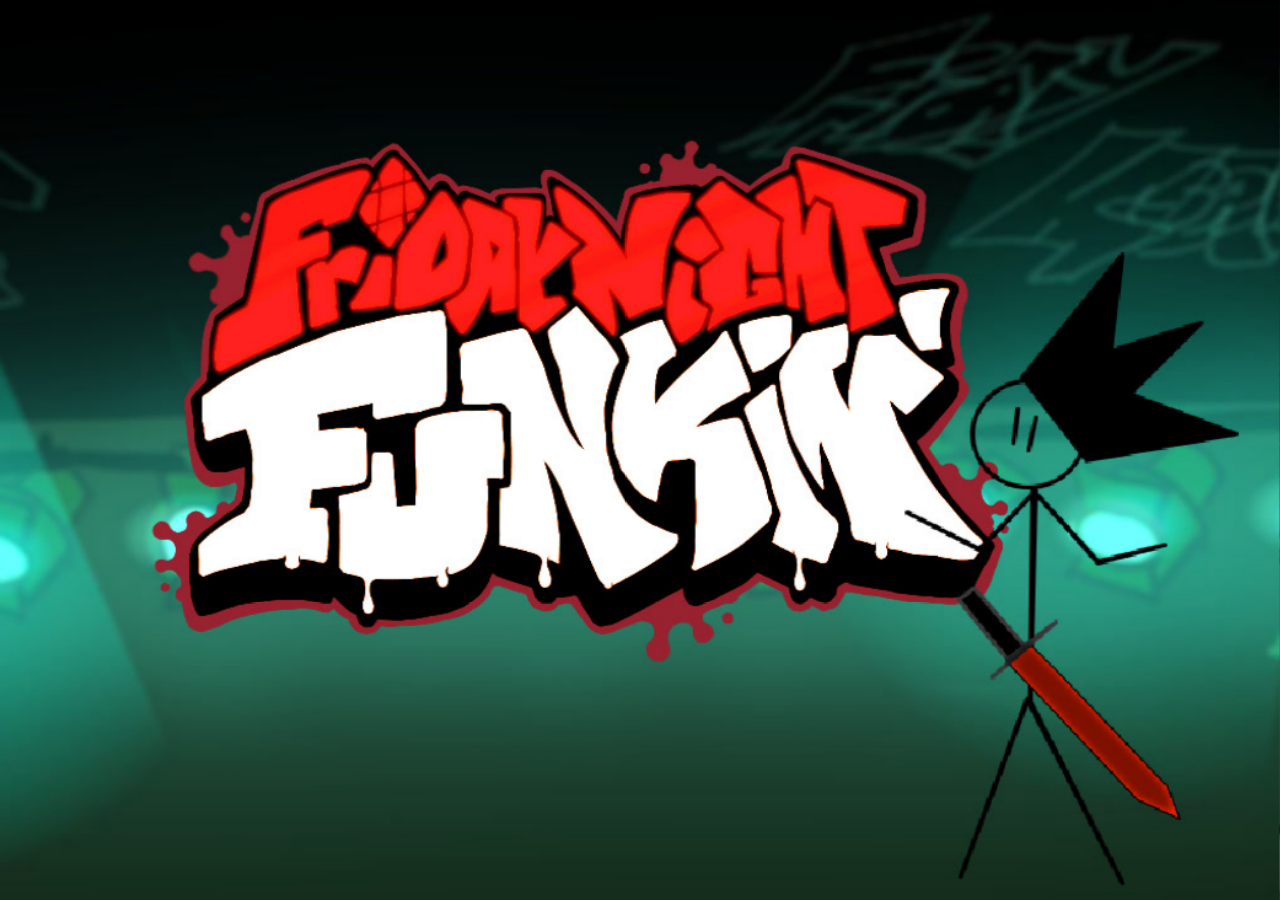
<file: Rocoula/lists.html>
<!DOCTYPE html>
<html lang="en">
<head>
    <meta charset="UTF-8">
    <meta name="viewport" content="width=device-width, initial-scale=1.0">
    <title>Selector de música</title>
    <link rel="stylesheet" href="lit.css">
    <script>
        if (sessionStorage.getItem('pageTransition') === 'lists') {
            document.documentElement.classList.add('transition-hold');
        }
    </script>
</head>
<body>

    <audio id="music-background" loop>
        <source src="../Musica%20y%20videos/Main%20Menu.mp3" type="audio/mp3">
    </audio>

    <audio id="scroll-sound">
        <source src="Assets/ScrollMenu.ogg" type="audio/ogg">
    </audio>

    <audio id="confirm-sound">
        <source src="Assets/Confirm.ogg" type="audio/ogg">
    </audio>

    <audio id="back-sound">
        <source src="Assets/Back.ogg" type="audio/ogg">
    </audio>

    <div class="overlay" id="overlay">
        <div class="block"></div>
        <div class="block" style="width: 50%;"></div>
        <div class="block" style="width: 40%;"></div>
        <div class="block" style="width: 30%;"></div>
    </div>

<div class="secret" ></div>


    <div class="cont">
        <a href="#" class="transition">
            <img src="Assets/Load.jpg" class="oscillate">
        </a>

        <img class="disco" src="Assets/Live%20Stream.gif">

        <a href="../index.html" id="back-click">
            <img class="back" src="Assets/Back.png">
        </a>
        
        <div class="container">
            <div class="text-bubble"><b>
              <div class="bubble" data-url="Generos/Rock/rock.html">ROCK</div>
              <div class="bubble" data-url="Generos/SAD%20RAP/rap.html">RAP</div>
              <div class="bubble" data-url="Generos/SOFT/sft.html">SOFT MUSIC</div>
              <div class="bubble" data-url="Generos/POP/pop.html">ALTERNATIVE POP</div>
              <div class="bubble sct" data-url="Generos/WilSo/zoro.html"><img src="Assets/What.png" class="wht"></div>
            </b></div>
        </div>

        <div class="bubbles">
            <span style="--i:11;"></span>
            <span style="--i:12;"></span>
            <span style="--i:24;"></span>
            <span style="--i:10;"></span>
            <span style="--i:14;"></span>
            <span style="--i:23;"></span>
            <span style="--i:18;"></span>
            <span style="--i:16;"></span>
            <span style="--i:19;"></span>
            <span style="--i:20;"></span>
            <span style="--i:22;"></span>
            <span style="--i:25;"></span>
            <span style="--i:18;"></span>
            <span style="--i:21;"></span>
            <span style="--i:15;"></span>
            <span style="--i:13;"></span>
            <span style="--i:26;"></span>
            <span style="--i:17;"></span>
            <span style="--i:13;"></span>
            <span style="--i:28;"></span>
        </div>
        <img class="vibration" src="Assets/Selector.webp">
    </div>

    
    <div class="trans" id="transition">
        <img class="ld" src="../Musica%20y%20videos/Spooky%20Month.webp" >
        <div class="lod">Loading...</div>
    </div>

    <div class="overlay" id="overlay">
        <div class="raw" id="raw"></div>
        <div class="childraw" id="childraw"></div>
        <div class="childraw-1" id="childraw-1"></div>
        <div class="far-raw" id="far-raw"></div>
        <div class="far-raw_1" id="far-raw_1"></div>

    </div>

    <div id="modal">
        <div id="modal-content">
          <h2>Introduce la contraseña</h2>
          <input type="password" id="password-input" placeholder="Contraseña">
          <br><br>
          <button id="password-submit">Enviar</button>
          <button id="close-modal">Cerrar</button>
        </div>
      </div>

      <div class="help" id="help">
        <div class="help-title">Navegación</div>
        <div class="help-line"><span class="key">&#9650; / &#9660;</span> Moverte entre géneros</div>
        <div class="help-line"><span class="key">Enter</span> Seleccionar</div>
      </div>
      
    <script src="lit.js"></script>
</body>
</html>
</file>
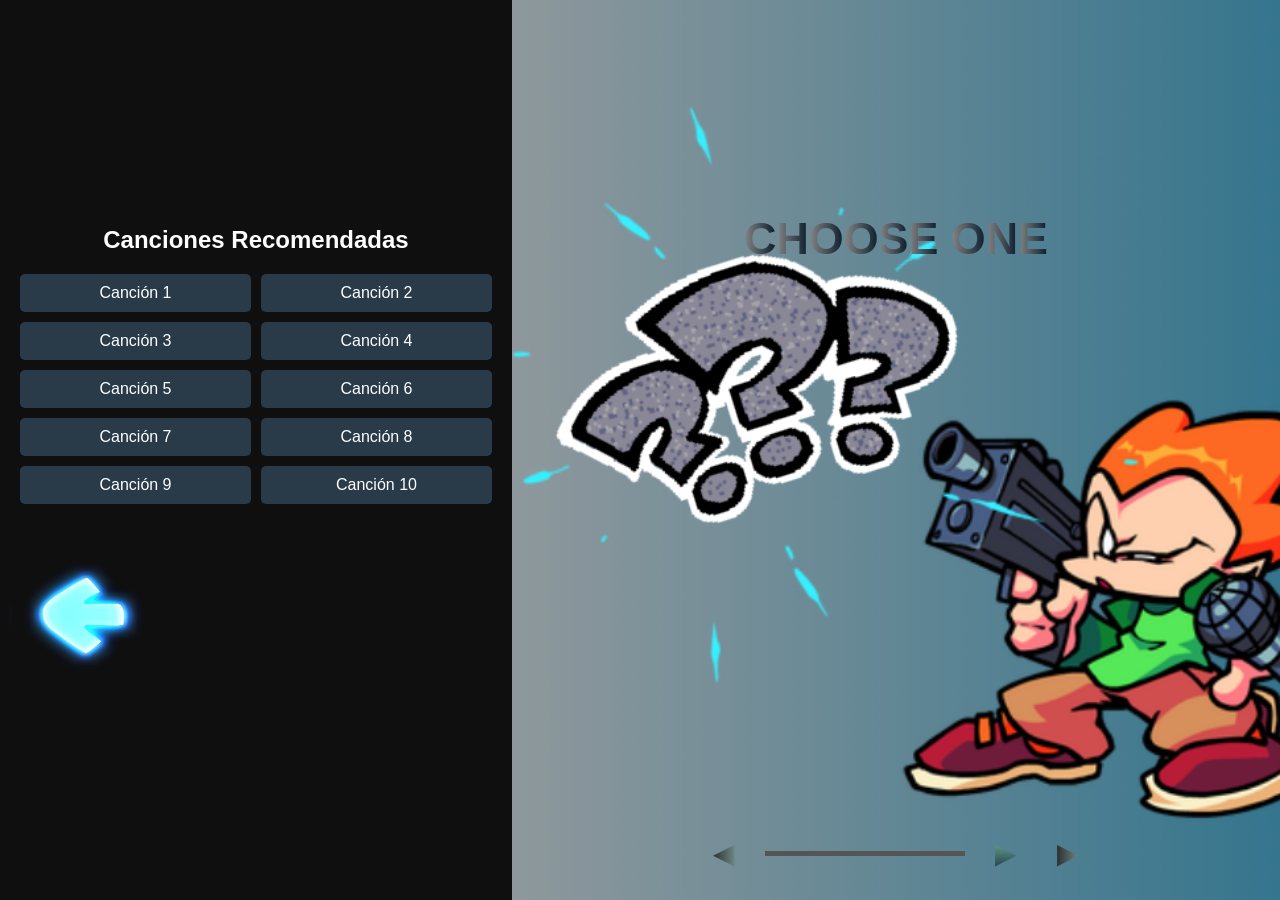
<file: Rocoula/Generos/POP/pop.html>
<!DOCTYPE html>
<html lang="es">
<head>
  <meta charset="UTF-8" />
  <meta name="viewport" content="width=device-width, initial-scale=1.0"/>
  <title>Reproductor de Música</title>
  <link rel="stylesheet" href="../SOFT/sft.css">
  <link rel="icon" href="../../Icon.png" type="image/x-icon">
</head>

<body>
  <div class="container">
    <div class="left-panel">
      <h2>Canciones Recomendadas</h2>
      <div class="song-list" id="songList">
        <div data-bg="https://lastfm.freetls.fastly.net/i/u/500x500/876cfc2c6a0068783239690363452caa.jpg" data-audio="Music/BW.mp3">
          Canción 1
          <span class="tooltip">Migraine<br>
            By- Rymon</span>
        </div>
        
        <div data-bg="https://i.ytimg.com/vi/3vEiqil5d3Q/hq720.jpg?sqp=-oaymwEhCK4FEIIDSFryq4qpAxMIARUAAAAAGAElAADIQj0AgKJD&rs=AOn4CLDdj6AwN2LhDG90ujumkaKMWGfKiw" data-audio="Music/Notion.mp3">
          Canción 2
          <span class="tooltip">Notion<br>
          By- Rymon</span>
        </div>
        <div data-bg="https://i1.sndcdn.com/artworks-SvtlmJZC7SJzheT1-xly06g-t500x500.jpg" data-audio="Music/Stay%20With%20Me.mp3">
          Canción 3
          <span class="tooltip">Stay With Me<br>
            By- Rymon</span>
        </div>
        <div data-bg="https://i.ytimg.com/vi/6u7d_dhzj-c/maxresdefault.jpg" data-audio="Music/Si%20Hay%20Algo.mp3">
          Canción 4
          <span class="tooltip">Si Hay Algo <br>
            By- Rymon</span>
        </div>
        <div data-bg="https://i.ytimg.com/vi/15Me8nszoN0/maxresdefault.jpg" data-audio="Music/BONSAI.mp3">
          Canción 5
          <span class="tooltip">Bonasi<br>
            By- Rymon</span>
        </div>
        <div data-bg="https://i.ytimg.com/vi/UsR08cY8k0A/sddefault.jpg" data-audio="Music/golden%20hour.mp3">
          Canción 6
          <span class="tooltip">Golden Hour<br>
            By- Rymon</span>
        </div>
        <div data-bg="https://i.ytimg.com/vi/Sq5HE6LguzE/hq720.jpg?sqp=-oaymwE7CK4FEIIDSFryq4qpAy0IARUAAAAAGAElAADIQj0AgKJD8AEB-AH-CYAC0AWKAgwIABABGDsgZShDMA8=&rs=AOn4CLDdIwMR4JHnt9l62eAMGDCKO0fmsA" data-audio="Music/Far%20Too%20Late.mp3">
          Canción 7
          <span class="tooltip">Far Too Late<br>
            By- Rymon</span>
        </div>
        <div data-bg="https://i.ytimg.com/vi/3gVr0zyS21o/maxresdefault.jpg" data-audio="Music/Hopeless%20Romantic.mp3">
          Canción 8
          <span class="tooltip">Hopeless Romantic<br>
            By- Rymon</span>
        </div>
        <div data-bg="https://i.pinimg.com/736x/95/34/33/9534335f8c33bba9f284258ded82128c.jpg" data-audio="Music/Inertia.mp3">
          Canción 9
          <span class="tooltip">Inertia<br>
            By- Rymon</span>
        </div>
        <div data-bg="https://i.ytimg.com/vi/ZI7cFf_ZH4A/maxresdefault.jpg" data-audio="Music/Out%20of%20Reach.mp3">
          Canción 10
          <span class="tooltip">Out of Reach<br>
            By- Rymon</span>
        </div>
        
<a href="../../lists.html">
  <img class="back" src="../../Back.png">
</a>

      </div>
    </div>

    <div class="right-panel" id="rightPanel">
      <div class="wave-text">
        <p><b><span>C</span><span>H</span><span>O</span><span>O</span><span>S</span><span>E</span>
          <span>O</span><span>N</span><span>E</span></b></p>
    </div>

      <div class="background-transition" id="bgTransition"></div>
      <div class="audio-controls">
        <button class="btn" onclick="prevSong()">&#9664;</button>
        <div class="progress-bar" onclick="setProgress(event)">
          <div class="progress" id="progress"></div>
        </div>
        <button class="btn-pause" id="playPause">&#9654;</button>
        <button class="btn" onclick="nextSong()">&#9654;</button>
      </div>
    </div>
  </div>

  

  <audio id="audioPlayer"></audio>
  <script src="../SOFT/sft.js">
  </script>
  
</body>
</html>
</file>
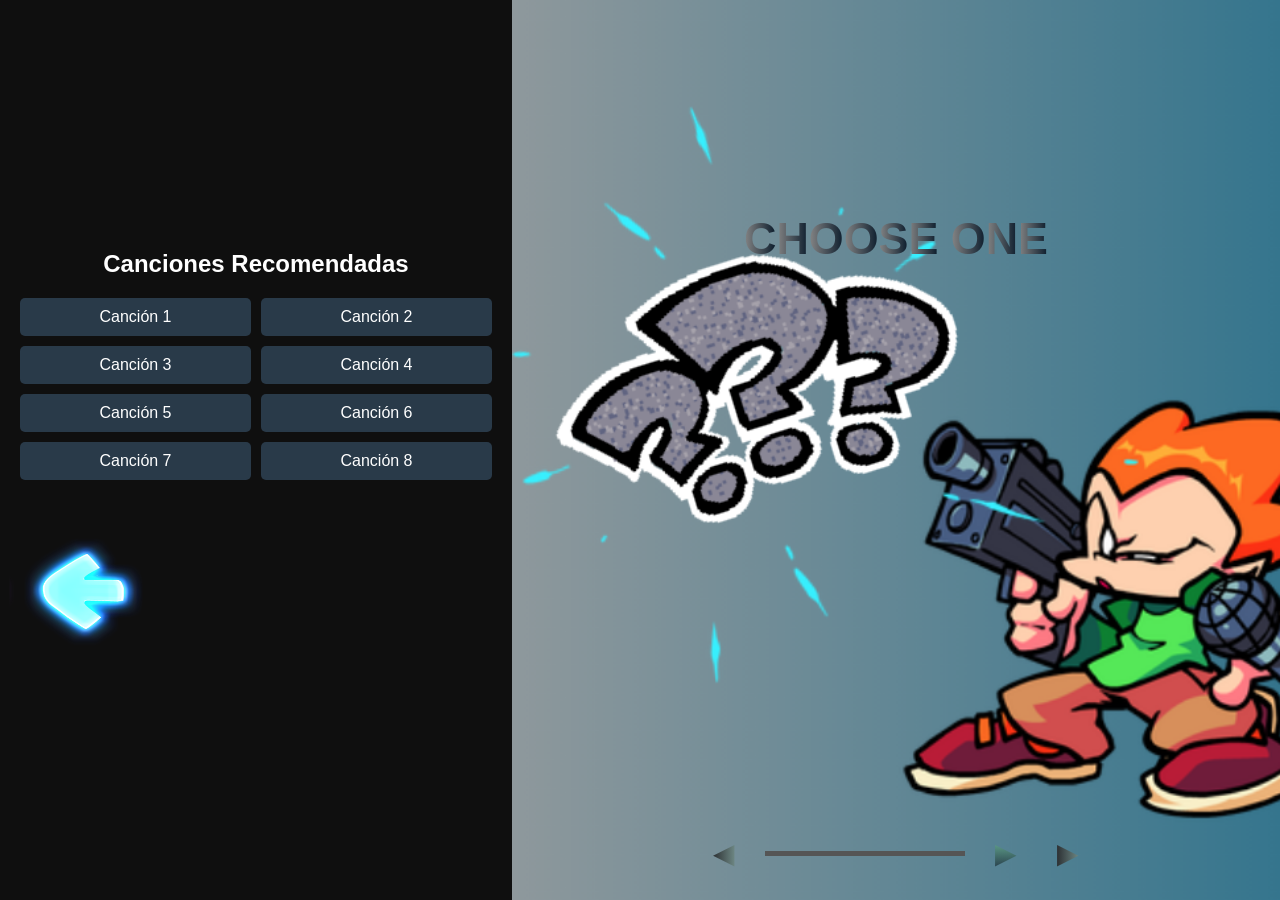
<file: Rocoula/Generos/Rock/rock.html>
<!DOCTYPE html>
<html lang="es">
<head>
  <meta charset="UTF-8" />
  <meta name="viewport" content="width=device-width, initial-scale=1.0"/>
  <title>Reproductor de Música</title>
  <link rel="stylesheet" href="../SOFT/sft.css">
  <link rel="icon" href="../../Icon.png" type="image/x-icon">
</head>

<body>
  <div class="container">
    <div class="left-panel">
      <h2>Canciones Recomendadas</h2>
      <div class="song-list" id="songList">
        <div data-bg="https://via.placeholder.com/800x600.png?text=Rock" data-audio="Musicas/Niña%20Primavera.mp3">
          Canción 1
          <span class="tooltip">Niña Primavera<br>
            By- Rymon</span>
        </div>

        <div data-bg="https://via.placeholder.com/800x600.png?text=Rock" data-audio="Musicas/Alguien%20Como%20Tú.mp3">
          Canción 2
          <span class="tooltip">Alguien Como Tú<br>
            By- Rymon</span>
        </div>

        <div data-bg="https://via.placeholder.com/800x600.png?text=Rock" data-audio="Musicas/Años.mp3">
          Canción 3
          <span class="tooltip">Años<br>
            By- Rymon</span>
        </div>

        <div data-bg="https://via.placeholder.com/800x600.png?text=Rock" data-audio="Musicas/Bugambilia.mp3">
          Canción 4
          <span class="tooltip">Bugambilia<br>
            By- Rymon</span>
        </div>

        <div data-bg="https://via.placeholder.com/800x600.png?text=Rock" data-audio="Musicas/La%20Gata%20Negra.mp3">
          Canción 5
          <span class="tooltip">La Gata Negra<br>
            By- Rymon</span>
        </div>

        <div data-bg="https://via.placeholder.com/800x600.png?text=Rock" data-audio="Musicas/Lenguas%20Muertas.mp3">
          Canción 6
          <span class="tooltip">Lenguas Muertas<br>
            By- Rymon</span>
        </div>

        <div data-bg="https://via.placeholder.com/800x600.png?text=Rock" data-audio="Musicas/Otro%20Final.mp3">
          Canción 7
          <span class="tooltip">Otro Final<br>
            By- Rymon</span>
        </div>

        <div data-bg="https://via.placeholder.com/800x600.png?text=Rock" data-audio="Musicas/Señor%20Tic%20Tac.mp3">
          Canción 8
          <span class="tooltip">Señor Tic Tac<br>
            By- Rymon</span>
        </div>

<a href="../../lists.html">
  <img class="back" src="../../Back.png">
</a>

      </div>
    </div>

    <div class="right-panel" id="rightPanel">
      <div class="wave-text">
        <p><b><span>C</span><span>H</span><span>O</span><span>O</span><span>S</span><span>E</span>
          <span>O</span><span>N</span><span>E</span></b></p>
    </div>

      <div class="background-transition" id="bgTransition"></div>
      <div class="audio-controls">
        <button class="btn" onclick="prevSong()">&#9664;</button>
        <div class="progress-bar" onclick="setProgress(event)">
          <div class="progress" id="progress"></div>
        </div>
        <button class="btn-pause" id="playPause">&#9654;</button>
        <button class="btn" onclick="nextSong()">&#9654;</button>
      </div>
    </div>
  </div>

  

  <audio id="audioPlayer"></audio>
  <script src="../SOFT/sft.js">
  </script>
  
</body>
</html>
</file>
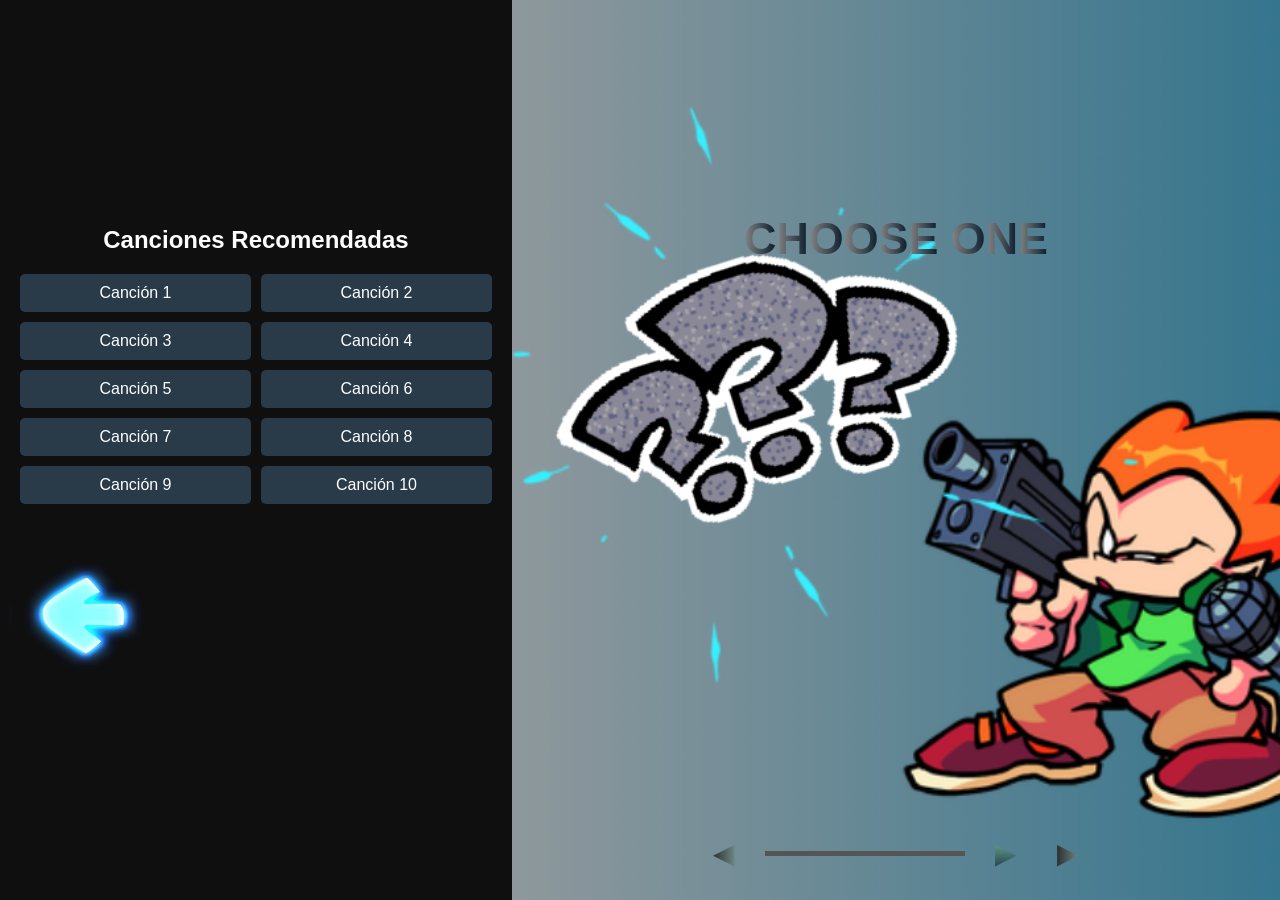
<file: Rocoula/Generos/SAD RAP/rap.html>
<!DOCTYPE html>
<html lang="es">
<head>
  <meta charset="UTF-8" />
  <meta name="viewport" content="width=device-width, initial-scale=1.0"/>
  <title>Reproductor de Música</title>
  <link rel="stylesheet" href="../SOFT/sft.css">
  <link rel="icon" href="../../Icon.png" type="image/x-icon">
</head>

<body>
  <div class="container">
    <div class="left-panel">
      <h2>Canciones Recomendadas</h2>
      <div class="song-list" id="songList">
        <div data-bg="https://i.ytimg.com/vi/6GEkUFZXDXA/maxresdefault.jpg" data-audio="Music/Gustarme%20Tanto.mp3">
          Canción 1
          <span class="tooltip">Gustarme tanto<br>
            By- Rymon</span>
        </div>
        
        <div data-bg="https://f4.bcbits.com/img/a0253947535_10.jpg" data-audio="Music/DOPAMINA.mp3">
          Canción 2
          <span class="tooltip">Dopamina <br>
          By- Rymon</span>
        </div>
        <div data-bg="https://i.ytimg.com/vi/MURua52_YPg/maxresdefault.jpg" data-audio="Music/My%20Ordinary%20Life.mp3">
          Canción 3
          <span class="tooltip">My Ordinary Life <br>
            By- Rymon</span>
        </div>
        <div data-bg="https://i.ytimg.com/vi/l7BcasZARlw/maxresdefault.jpg" data-audio="Music/Losing%20Interest.mp3">
          Canción 4
          <span class="tooltip">Losing Interest <br>
            By- Rymon</span>
        </div>
        <div data-bg="https://images.genius.com/cc33f4ab155b952cba8e98c212483de8.1000x1000x1.png" data-audio="Music/Dear%20You.mp3">
          Canción 5
          <span class="tooltip">Dear You<br>
            By- Rymon</span>
        </div>
        <div data-bg="https://i.ytimg.com/vi/IKkWbF1rgmg/maxresdefault.jpg" data-audio="Music/Toxic%20Affection.mp3">
          Canción 6
          <span class="tooltip">Toxic Affection<br>
            By- Rymon</span>
        </div>
        <div data-bg="https://i.ytimg.com/vi/_yGkn9tI_0M/maxresdefault.jpg" data-audio="Music/BANG-BANG.mp3">
          Canción 7
          <span class="tooltip">BLING-BANG-BANG BORN<br>
            By- Rymon</span>
        </div>
        <div data-bg="https://i.ytimg.com/vi/Zvw5v5dYNjk/maxresdefault.jpg" data-audio="Music/Build%20Our%20Machine.mp3">
          Canción 8
          <span class="tooltip">Build Our Machine<br>
            By- Rymon</span>
        </div>
        <div data-bg="https://i.ytimg.com/vi/jKL52z6Qr30/maxresdefault.jpg" data-audio="Music/Miedo%20al%20amor.mp3">
          Canción 9
          <span class="tooltip">Miedo al amor <br>
            By- Rymon</span>
        </div>
        <div data-bg="https://i.scdn.co/image/ab67616d0000b273537fc388e532e20d6666dd3d" data-audio="Music/Sin%20Luz.mp3">
          Canción 10
          <span class="tooltip">Sin Luz<br>
            By- Rymon</span>
        </div>
        
<a href="../../lists.html">
  <img class="back" src="../../Back.png">
</a>

      </div>
    </div>

    <div class="right-panel" id="rightPanel">
      <div class="wave-text">
        <p><b><span>C</span><span>H</span><span>O</span><span>O</span><span>S</span><span>E</span>
          <span>O</span><span>N</span><span>E</span></b></p>
    </div>

      <div class="background-transition" id="bgTransition"></div>
      <div class="audio-controls">
        <button class="btn" onclick="prevSong()">&#9664;</button>
        <div class="progress-bar" onclick="setProgress(event)">
          <div class="progress" id="progress"></div>
        </div>
        <button class="btn-pause" id="playPause">&#9654;</button>
        <button class="btn" onclick="nextSong()">&#9654;</button>
      </div>
    </div>
  </div>

  

  <audio id="audioPlayer"></audio>
  <script src="../SOFT/sft.js">
  </script>
  
</body>
</html>
</file>
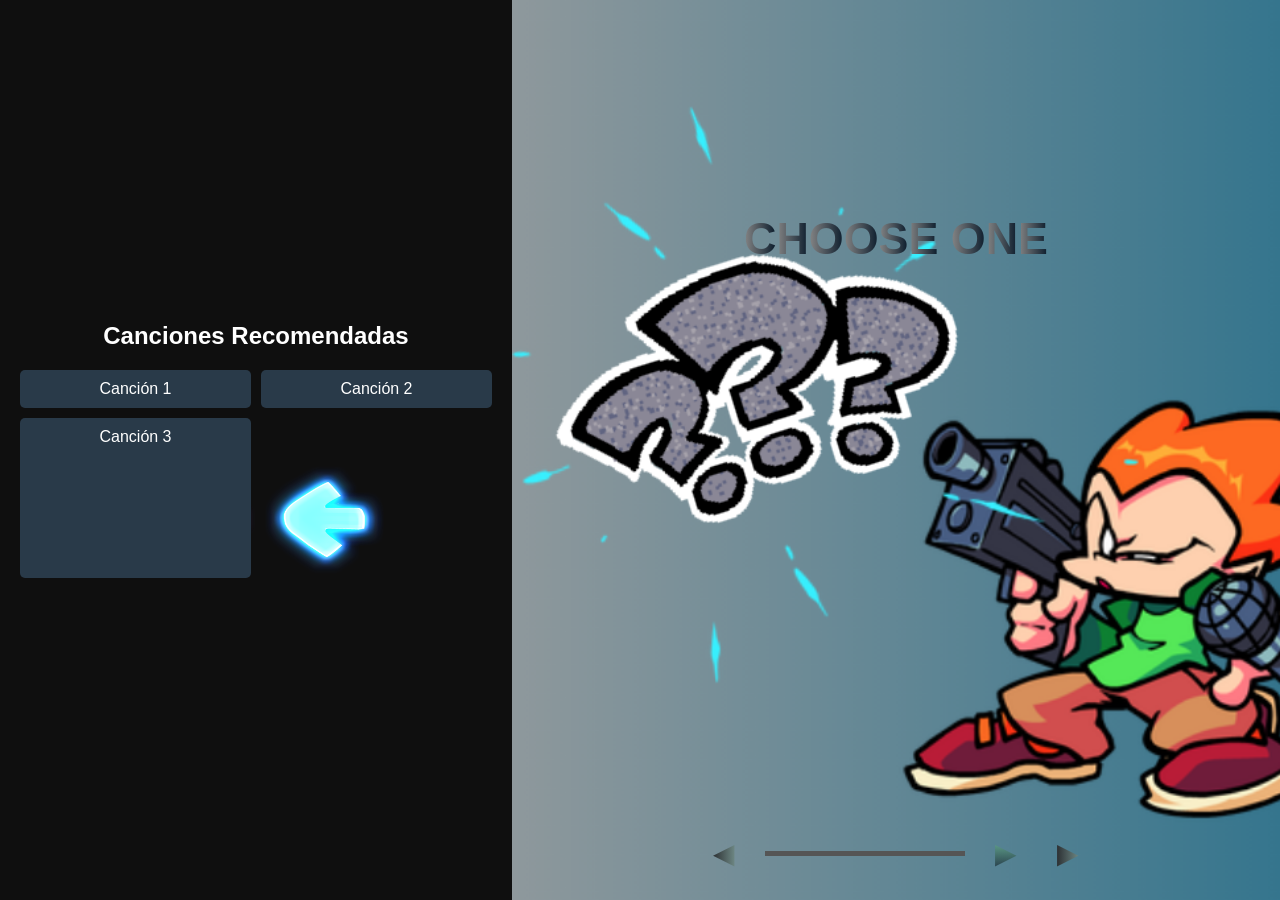
<file: Rocoula/Generos/SOFT/sft.html>
<!DOCTYPE html>
<html lang="es">
<head>
  <meta charset="UTF-8" />
  <meta name="viewport" content="width=device-width, initial-scale=1.0"/>
  <title>Reproductor de Música</title>
  <link rel="stylesheet" href="sft.css">
  <link rel="icon" href="../../Icon.png" type="image/x-icon">
</head>

<body>
  <div class="container">
    <div class="left-panel">
      <h2>Canciones Recomendadas</h2>
      <div class="song-list" id="songList">
        <div data-bg="https://miro.medium.com/v2/resize:fit:1170/1*cAmobBZDLzKWdywnOgtMng@2x.jpeg" data-audio="Musicas/Die%20With%20A%20Smile.mp3">Canción 1
          <span class="tooltip">Die With A Smile<br>
            By- Rymon</span>
        </div>

        <div data-bg="https://i.ytimg.com/vi/JXdh6LaMBCk/hq720.jpg?sqp=-oaymwEhCK4FEIIDSFryq4qpAxMIARUAAAAAGAElAADIQj0AgKJD&rs=AOn4CLBwYDukUpz_PW3wAncPio5vd2tQqw" data-audio="Musicas/LoveSick.mp3">Canción 2
          <span class="tooltip">Lovesick<br>
            By- Rymon</span>
        </div>

        <div data-bg="https://i.scdn.co/image/ab67616d00001e02d21ff4c94c34d8152622ac8e" data-audio="Musicas/Parasite%20Destroyer.mp3">Canción 3
          <span class="tooltip">Parasite Destroyer<br>
            By- Rymon</span>
        </div>

<a href="../../lists.html">
  <img class="back" src="../../Back.png">
</a>

      </div>
    </div>

    <div class="right-panel" id="rightPanel">
      <div class="wave-text">
        <p><b><span>C</span><span>H</span><span>O</span><span>O</span><span>S</span><span>E</span>
          <span>O</span><span>N</span><span>E</span></b></p>
    </div>

      <div class="background-transition" id="bgTransition"></div>
      <div class="audio-controls">
        <button class="btn" onclick="prevSong()">&#9664;</button>
        <div class="progress-bar" onclick="setProgress(event)">
          <div class="progress" id="progress"></div>
        </div>
        <button class="btn-pause" id="playPause">&#9654;</button>
        <button class="btn" onclick="nextSong()">&#9654;</button>
      </div>
    </div>
  </div>

  

  <audio id="audioPlayer"></audio>
  <script src="sft.js">
  </script>
  
</body>
</html>
</file>
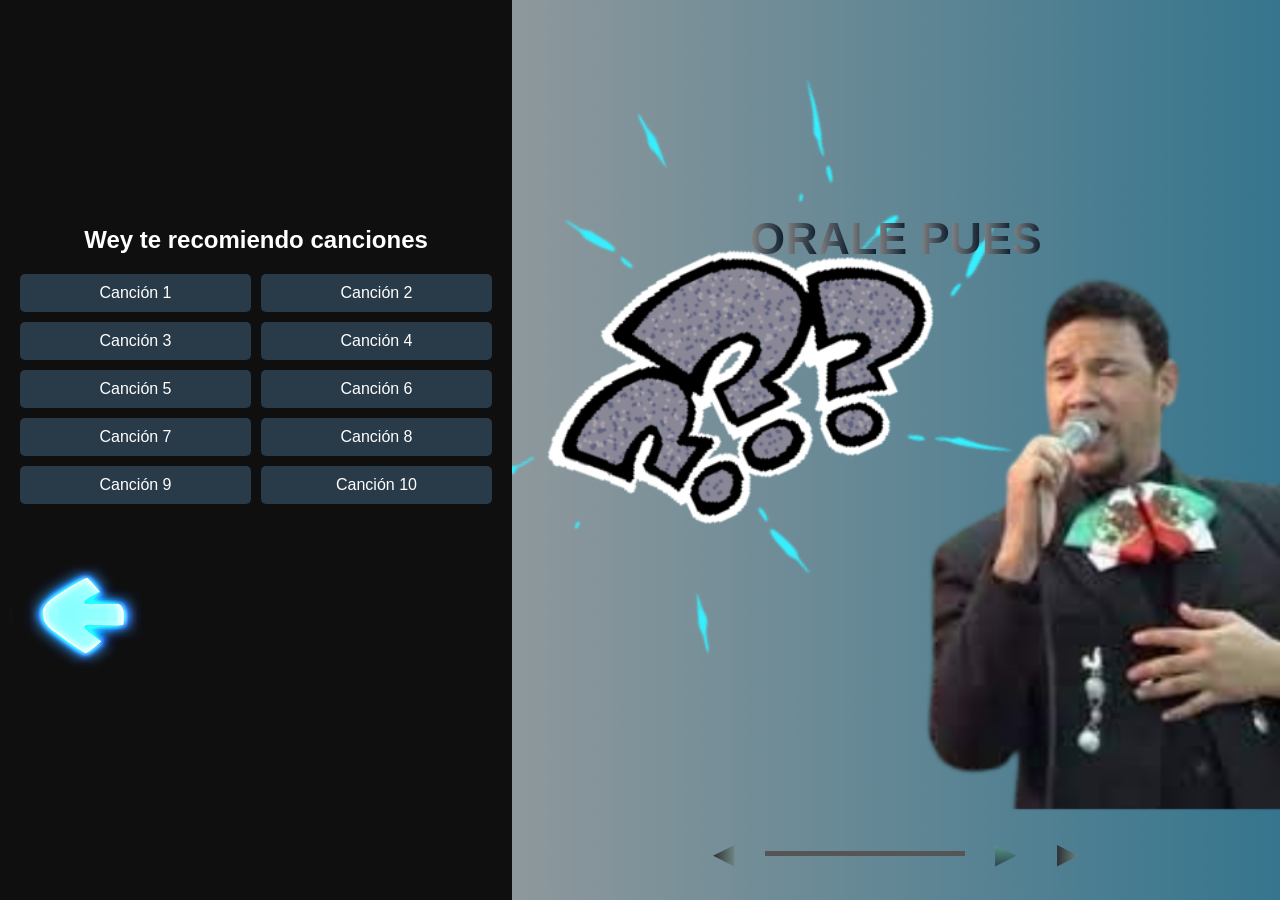
<file: Rocoula/Generos/WilSo/zoro.html>
<!DOCTYPE html>
<html lang="es">
<head>
  <meta charset="UTF-8" />
  <meta name="viewport" content="width=device-width, initial-scale=1.0"/>
  <title>Reproductor de Música</title>
  <link rel="stylesheet" href="zor.css">
  <link rel="icon" href="../../Icon.png" type="image/x-icon">
</head>

<body>
  <div class="container">
    <div class="left-panel">
      <h2>Wey te recomiendo canciones</h2>
      <div class="song-list" id="songList">
        <div data-bg="https://i.ytimg.com/vi/iZwt8P41YWQ/maxresdefault.jpg" data-audio="Skeleton/Estos.mp3">
          Canción 1
          <span class="tooltip">Estos Celos<br>
            By- ???</span>
        </div>
        
        <div data-bg="https://scontent.fsti8-1.fna.fbcdn.net/v/t39.30808-6/461339145_3570864089870925_4308954000513858659_n.jpg?_nc_cat=106&ccb=1-7&_nc_sid=833d8c&_nc_ohc=QU0NGq0qU6kQ7kNvgFzviAh&_nc_oc=AdgVtg1hKXza0t7gdybB-80Z98nZFC3H63gpo9HTDM98ppbgbuu6MA22Ir7jnbC_YL8&_nc_zt=23&_nc_ht=scontent.fsti8-1.fna&_nc_gid=A5Jnbt9SO4EoCCKZznos6en&oh=00_AYB8I8DLEKQLjIWq4J3xFfKoph2vMT-XAOV6I7Fiz9_Byw&oe=67C79E59" data-audio="Skeleton/Así.mp3">
          Canción 2
          <span class="tooltip">Asi fue<br>
          By- ???</span>
        </div>
        <div data-bg="https://scontent.fsti8-1.fna.fbcdn.net/v/t39.30808-6/461381267_3570864103204257_2510538580066848165_n.jpg?_nc_cat=108&ccb=1-7&_nc_sid=833d8c&_nc_ohc=PKzzytBPe7gQ7kNvgGtFtPv&_nc_oc=Adh2CqHT5tJJMiBevkWESn2Vmx-P7qFD9roSird8HZhcSVd_accX0hg4cZECf_0n8lM&_nc_zt=23&_nc_ht=scontent.fsti8-1.fna&_nc_gid=AvgBwD-98RwAKSVN7b1PlEm&oh=00_AYCQ7wXEvozs-Tfb7zae9hTcrqa8t-5lRNHOFSZDOZHH9Q&oe=67C79133" data-audio="Skeleton/Por%20Tu.mp3">
          Canción 3
          <span class="tooltip">Por tu maldito amor<br>
            By- ???</span>
        </div>
        <div data-bg="https://scontent.fsti8-1.fna.fbcdn.net/v/t39.30808-6/461444720_3570863973204270_6786306322863464773_n.jpg?_nc_cat=106&ccb=1-7&_nc_sid=833d8c&_nc_ohc=lxF0WAf2y0AQ7kNvgEo6JDv&_nc_oc=AdgTIhM2ygAcDZITIM78dVr_7_jQxeRnFImJg2xm10-u3bj2RGBaaMSXdbzJXKVVKDY&_nc_zt=23&_nc_ht=scontent.fsti8-1.fna&_nc_gid=AHi-5fYxecdJUtq1fLPyAEq&oh=00_AYCMGiKR2yqx7trEURhXGLPLORWdUtnhdIKWiGrwv0bU1w&oe=67C7BEEF" data-audio="Skeleton/Cataclismo.mp3">
          Canción 4
          <span class="tooltip">Cataclismo<br>
            By- ???</span>
        </div>
        <div data-bg="https://scontent.fsti8-1.fna.fbcdn.net/v/t39.30808-6/461290356_3570863993204268_8506209198486897654_n.jpg?_nc_cat=108&ccb=1-7&_nc_sid=833d8c&_nc_ohc=cs3wV9M61fMQ7kNvgEepq1z&_nc_oc=AdgeLWIBSr8t2szeh1OrdV17NDTXAWbQ2acrREgDxMpFLOpfPC9v8vP0JJLFr2Ejb9U&_nc_zt=23&_nc_ht=scontent.fsti8-1.fna&_nc_gid=Ae3bqpMVbscAfZYzYI9gN1m&oh=00_AYDeoGXAl7Z9jp0AZsajPMGffScJQ9gBJjtpJmvesFM2EQ&oe=67C7A336" data-audio="Skeleton/Los%20Ama.mp3">
          Canción 5
          <span class="tooltip">Los amantes<br>
            By- ???</span>
        </div>
        <div data-bg="https://scontent.fsti8-1.fna.fbcdn.net/v/t39.30808-6/461513785_3570863989870935_3047967437073797124_n.jpg?_nc_cat=105&ccb=1-7&_nc_sid=833d8c&_nc_ohc=ZBrFbAmDgZQQ7kNvgF8RUjA&_nc_oc=AdhF0tsinsz4UFacF1iP0B8PK-XSHKodJv-zDo3wqm0s8JIsH0EYk_bX3jpF56uFefU&_nc_zt=23&_nc_ht=scontent.fsti8-1.fna&_nc_gid=A5usaW6H7_X3Sh0bfCeMiIP&oh=00_AYD9fcJ6T_y-kQ_l7vECXEvYKRtSWQLQ1gKDYaQj4cemjQ&oe=67C79100" data-audio="Skeleton/esclavo.mp3">
          Canción 6
          <span class="tooltip">Esclavo y amo<br>
            By- ???</span>
        </div>
        <div data-bg="https://scontent.fsti8-1.fna.fbcdn.net/v/t39.30808-6/461358324_3570863986537602_4136269764405454915_n.jpg?_nc_cat=102&ccb=1-7&_nc_sid=833d8c&_nc_ohc=yQYxzp_4-NUQ7kNvgHLTT7K&_nc_oc=AdjyMUsqY_02_zPtUq7PT8WnvIvtcahjZXjxJwCuoGCAPz4lcrGLHISKwjA17UPQcCw&_nc_zt=23&_nc_ht=scontent.fsti8-1.fna&_nc_gid=AEE7BjxRgrM1W63QAzYC3Sk&oh=00_AYBnFRPfOJdp9n9ZEe3YezXWiADU9C3EfmRJwbg7hoNonA&oe=67C7AD9F" data-audio="Skeleton/De%20que.mp3">
          Canción 7
          <span class="tooltip">De que manera<br>
            By- ???</span>
        </div>
        <div data-bg="https://scontent.fsti8-1.fna.fbcdn.net/v/t39.30808-6/461399421_3570863856537615_1172064273325042505_n.jpg?_nc_cat=106&ccb=1-7&_nc_sid=833d8c&_nc_ohc=mtHTamC8-GYQ7kNvgEAUAMw&_nc_oc=AdiL1jkRLsQ35TAMOZ3vymJtPnbCx5mCBsgD1C6YagkUkGLa-Tm2bzKhxgOxI66fP4Q&_nc_zt=23&_nc_ht=scontent.fsti8-1.fna&_nc_gid=Ain6iSDLdMFEkSKhViqY-ze&oh=00_AYCQ13DKpDW6N7vjJ2B4bBQsEIKeAaMUGuNlnoAGM5KRbA&oe=67C79405" data-audio="Skeleton/Padre.mp3">
          Canción 8
          <span class="tooltip">Padre Alex<br>
            By- ???</span>
        </div>
        <div data-bg="https://scontent.fsti8-1.fna.fbcdn.net/v/t39.30808-6/461337437_3570863853204282_5440540998031104837_n.jpg?_nc_cat=102&ccb=1-7&_nc_sid=833d8c&_nc_ohc=3oUcqW6L91wQ7kNvgHZ9hOe&_nc_oc=Adgm3q7QPgW8D0LMFpLeLv7rBBey8KWhzryF8I0TtN5JQdn4BCV8xnJOBdPHM3TGjLs&_nc_zt=23&_nc_ht=scontent.fsti8-1.fna&_nc_gid=AlVg2gsMLg3QdhWKGZTJMZv&oh=00_AYDhd-vUMpagc65aNI4KH7Y-heXfXXxDpKY_fXH-cnL-dA&oe=67C7A396" data-audio="Skeleton/Cabron.mp3">
          Canción 9
          <span class="tooltip">Cabron y Vago<br>
            By- ???</span>
        </div>
        <div data-bg="https://scontent.fsti8-1.fna.fbcdn.net/v/t39.30808-6/460533043_3563340523956615_5734806267830247429_n.jpg?_nc_cat=101&ccb=1-7&_nc_sid=cf85f3&_nc_ohc=5vcrLFPWTN8Q7kNvgGIwkR1&_nc_oc=Adh-1B05x_lm7uXUahjG77DHVHlS26I4kXUKZW-A84io_Wk6fV94I6KuW4JoKA3vof0&_nc_zt=23&_nc_ht=scontent.fsti8-1.fna&_nc_gid=AAEswS7PIs402zF37YEbnGG&oh=00_AYDb9-NsHN9NtJKlwW7LEOLVFhh4xSUvRZMQ_PPep4bPYQ&oe=67C7AA2E" data-audio="Skeleton/Mariachi.mp3">
          Canción 10
          <span class="tooltip">Mariachi<br>
            By- Maricahi Puro Mexico RD</span>
        </div>
        
<a href="../../lists.html">
  <img class="back" src="../../Back.png">
</a>

      </div>
    </div>

    <div class="right-panel" id="rightPanel">
      <div class="wave-text">
        <p><b>
          <span>O</span><span>R</span><span>A</span><span>L</span><span>E</span><span></span>
          <span>P</span><span>U</span><span>E</span><span>S</span>
        </b></p>
        
    </div>

      <div class="background-transition" id="bgTransition"></div>
      <div class="audio-controls">
        <button class="btn" onclick="prevSong()">&#9664;</button>
        <div class="progress-bar" onclick="setProgress(event)">
          <div class="progress" id="progress"></div>
        </div>
        <button class="btn-pause" id="playPause">&#9654;</button>
        <button class="btn" onclick="nextSong()">&#9654;</button>
      </div>
    </div>
  </div>

  

  <audio id="audioPlayer"></audio>
  <script src="zor.js">
  </script>
  
</body>
</html>
</file>
<file: Rocoula/lit.css>
* {
    margin: 0;
    padding: 0;
    box-sizing: border-box;
}

body {
    display: flex;
    justify-content: center;
    align-items: center;
    height: 100vh;
    overflow: hidden;
    background-color: #f4f4f4;
    flex-direction: column;
    background: #0c192c;
    background-image: url(Assets/Fondo.jpg);
    background-repeat: repeat;
    background-position: center;
        background-size: 150% 150%; 
    
}
.overlay {
    position: absolute;
    display: flex;
    top: 0;
    left: 0;
    width: 100%;
    height: 100%;
    align-items: center;
    justify-content: center;
    overflow: hidden;
}

.block, .raw, .childraw, .childraw-1, .far-raw, .far-raw_1 {
    position: absolute;
    top: 0;
    background-size: 100% 200%;
    background-repeat: no-repeat;
    border-radius: 20px;
    transition: transform 1s ease-in-out;
    z-index: 2001;
}

/* Estado inicial: Fuera de la pantalla a la izquierda */
.block, .raw, .childraw, .childraw-1, .far-raw, .far-raw_1 {
    transform: translateX(-100%);
}

.block {
    width: 210%;
    height: 100%;
    background-image: url(Assets/Transicion.jpg); 
    background-size: 100% 100%;
    transform: translateX(-400%);
}

.raw {
    width: 200%;
    height: 100%;
    margin-left: -30%;
    background-color:rgb(166, 27, 181);
}

.childraw, .childraw-1 {
    width: 200%;
    height: 100%;
    margin-left: -15%;
    background-color:rgb(128, 24, 135);
}

.far-raw, .far-raw_1 {
    width: 200%;
    height: 100%;
    margin-left: -30%;
    background-color:rgb(84, 8, 107);
}

.cont {
    position: relative;
    width: 100%;
    height: 100vh;
    overflow: hidden;
}

.container {
    position: absolute;
    left: 50%;
    top: 50%;
    transform: translate(-50%, -50%);
}

.text-bubble {
    position: relative;
    width: 0;
    height: 55vh;
}



.bubble {
    width: 260px;
    padding: 30px;
    border-radius: 20px;
    font-size:128% ;
    background: linear-gradient(to right,#5c95ff, #b9e6ff);
    transition: background 1.2s, transform 1.2s ease-in-out;
    position: absolute;
    top: 50%;
    left: calc(50% + 9rem);
    user-select: none;
    text-align: center;
    border: 6px double #48639c;
}

.sct{
    background: linear-gradient(to top,#ececee, #98b5c5,rgb(86, 101, 105));
    padding: 5px;
}
/* La burbuja seleccionada (columna central) */
.selected {
    background: linear-gradient(to right, #80dbff, #c9fff6);
    transform: translate(-50%, -50%) scale(1.12);
    color: rgb(92, 118, 141);
    box-shadow: 0 0 30px #1ee2e9; 
}

.bubble.sct.selected {
    background: linear-gradient(to top, #23d6f5, #94e0f7 , #a3e2e4,rgb(197, 227, 236)); /* Elige los colores que desees */
    color: white; /* O el color que prefieras para el texto */
}


/* Burbujas cercanas / adyacentes (columna 2, más a la izquierda) */
.bubble.prev {
    transform: translate(calc(-50% - 80px), calc(-50% - 18vh));
}

.bubble.next {
    transform: translate(calc(-50% - 80px), calc(-50% + 18vh));
}

/* Burbujas más alejadas (columna 3, aun más a la izquierda) */
.bubble.far {
    transform: translate(calc(-50% - 160px), calc(-50% - 36vh)); 
}

.bubble.faraway {
    transform: translate(calc(-50% - 160px), calc(-50% + 36vh)); 
}

.bubbles {
    position: absolute;
    inset: 0;
    display: flex;
    flex-wrap: wrap;
    align-content: center;
    justify-content: center;
    z-index: -1;
    overflow: hidden;
}

.bubbles span {
    position: relative;
    width: 40px;
    height: 40px;
    background-color: #006c67;
    margin: 0 25px;
    margin-top: -27%;
    border-radius: 50%;
    box-shadow: 0 0 0 10px #003844,
    0 0 50px #006c67,
    0 0 100px #006c67;
    animation: animate 14s linear infinite;
    animation-duration: calc(125s / var(--i));
}

.bubbles span:nth-child(even) {
    background-color: #98cbb4;
    box-shadow: 0 0 0 10px #7ba098,
    0 0 50px #98cbb4,
    0 0 100px #98cbb4;
}

@keyframes animate {
    0% {
        transform: translateY(100vh) scale(0);
    }
    100% {
        transform: translateY(-10vh) scale(1);
    }
}

p {
    color: antiquewhite;
    font-size: 200%;
    text-align: center;
}

.transition {
        position: fixed;
        top: 0;
        left: 0;
        width: 100%;
        height: 100%;
        background-size: cover;
        background-position: center;
        background-repeat: no-repeat;
        color: white;
        display: flex;
        align-items: center;
        justify-content: center;
        opacity: 1;
        transform: translateY(0);
        z-index: 9999;
        transition: none;
    
    }

    .transition.fade-out{
        transition: transform 1.3s ease-in-out;
        transform: translateY(200%);
    }

.disco {
    height: 40%;
    width: auto;
    transform: scaleX(-1);
    margin-top: 15%;
    margin-left: 5%;
    }

    .oscillate {
        animation: oscillate 2s infinite; 
        height: 105%;
        width: 200%;
    }

    @keyframes oscillate {
        0% {
            transform: translateY(0);
        }
        25% {
            transform: translateY(3px);
        }
        50% {
            transform: translateY(-3px);
        }
        75% {
            transform: translateY(3px);
        }
        100% {
            transform: translateY(0);
        }
    }

    .vibration {
        position: absolute;
        left: calc(50% - 11rem);
        top: 50%;
        transform: translateY(-50%);
        animation: vibration 0.6s infinite linear;
    }
    
    .back{
        position: absolute;
        width: clamp(200px, 12vmin, 200px);
        height: auto;
        right: 85%;
        top: 76%;
        transform: translateX(-15%);
        z-index: 2000;
    }

    @keyframes vibration{
        0%{
            transform: translateY(-50%) translateX(0);
        }
        33%{
            transform: translateY(-50%) translateX(10px);
        }
        66%{
            transform: translateY(-50%) translateX(0);
        }
        99%{
            transform: translateY(-50%) translateX(-10px);
        }
        100%{
            transform: translateY(-50%) translateX(0);
        }
    }

.transition.click {
    opacity: 0;
}


.trans {
    position: fixed;
    top: 0;
    left: 0;
    width: 100%;
    height: 100%;
    background-color: black;
    color: white;
    display: flex;
    align-items: center;
    justify-content: center;
    z-index: 2001;
    transform: translateY(-100%);
    transition: transform 1.3s ease-in-out; /* Duración de la animación de 3 segundos */
}

.ld{
    position: fixed;
height: 80%;
width: auto;
}

.trans.fade-in {
    transform: translateY(0);
}

.trans.fade-out {
    transform: translateY(100%);
}

html.transition-hold .trans {
    transform: translateY(0);
}

html.transition-hold .transition {
    opacity: 0;
    pointer-events: none;
}

.lod{
    position: fixed;
    margin-top: 30%;
    font-size: 300%;
    font-family:'Segoe UI', Tahoma, Geneva, Verdana, sans-serif;
}

.wht{
    width: 240px;
    height: 80px;
    padding: -35px -35px;
}


/* MODAL OVERLAY */
#modal {
    display: none; /* Oculto por defecto */
    align-items: center;
    justify-content: center;
    position: fixed;
    top: 0;
    left: 0;
    width: 100%;
    height: 100%;
    background: rgba(0, 0, 0, 0.8);
    color: white;
    z-index: 100000;
}

/* CAJA DEL MODAL */
#modal-content {
    width: 70vw;                /* Ajusta el ancho a tu gusto */
    max-width: 600px;          /* Máximo ancho en píxeles */
    padding: 40px;
    border-radius: 10px;
    text-align: center;
    background: linear-gradient(135deg, #004ec2, #00b7ff); /* Fondo con gradiente */
    border: 2px solid #3633ff;  /* Borde color morado */
    box-shadow: 0 0 30px #1e2ce9; 
    font-family: Arial, sans-serif;
    font-size: 40px;
}

#modal-content h2 {
    margin-bottom: 20px;
}

#modal-content input {
    padding: 10px;
    border: none;
    border-radius: 5px;
    width: 80%;
    margin-bottom: 20px;
}

/* BOTONES DEL MODAL */
#modal-content button {
    margin: 5px;
    padding: 30px 40px;
    border: none;
    border-radius: 3px;
    background: linear-gradient(135deg, #00a5c2, #41ffdf);
    color: white;
    cursor: pointer;
    font-size: 20px;
    transition: transform 0.5s ease, background-color 0.5s ease;
    box-shadow: 0 0 5px #00eeff;
}

#modal-content button:hover {
    transform: scale(1.1);
    background: linear-gradient(135deg, #feb47b, #ff7e5f);
    box-shadow: 0 0 10px #ff7e5f;
}

#modal-content button:focus {
    outline: none;
}

#password-input {
    width: 300px;       /* Ancho del input */
    padding: 15px;      /* Altura y espacio interno */
    font-size: 1.2rem;  /* Tamaño de fuente más grande */
  }

.secret{
    height: 6px;
    width: 6px;
    top: 1.5%;
    right: 1.5%;
    position: absolute;
    background-color: rgba(188, 232, 255, 0.35);
    border: 1px solid rgba(79, 179, 255, 0.45);
    border-radius: 50%;
    z-index: 2000;
    cursor: pointer;
}

/* Área de clic ampliada aunque el punto visual sea diminuto */
.secret::before {
    content: "";
    position: absolute;
    top: 50%;
    left: 50%;
    transform: translate(-50%, -50%);
    width: 40px;
    height: 40px;
}


/* Responsive: pantallas medianas */
@media (max-width: 1100px) {
    .bubble {
        width: 240px;
        padding: 20px;
        font-size: 120%;
        left: calc(50% + 3rem);
    }

    .bubble.prev {
        transform: translate(calc(-50% - 60px), calc(-50% - 15vh));
    }

    .bubble.next {
        transform: translate(calc(-50% - 60px), calc(-50% + 15vh));
    }

    .bubble.far {
        transform: translate(calc(-50% - 120px), calc(-50% - 30vh));
    }

    .bubble.faraway {
        transform: translate(calc(-50% - 120px), calc(-50% + 30vh));
    }

    .wht {
        width: 200px;
        height: 66px;
    }

    .disco {
        margin-left: 3%;
    }
}

/* Responsive: pantallas pequeñas (móviles) */
@media (max-width: 720px) {
    .bubble {
        width: 190px;
        padding: 14px;
        font-size: 100%;
        border-width: 4px;
        left: calc(50% + 2rem);
    }

    .bubble.prev {
        transform: translate(calc(-50% - 40px), calc(-50% - 12vh));
    }

    .bubble.next {
        transform: translate(calc(-50% - 40px), calc(-50% + 12vh));
    }

    .bubble.far {
        transform: translate(calc(-50% - 80px), calc(-50% - 24vh));
    }

    .bubble.faraway {
        transform: translate(calc(-50% - 80px), calc(-50% + 24vh));
    }

    .wht {
        width: 150px;
        height: 50px;
    }

    .disco {
        height: 28%;
        margin-left: 1%;
        margin-top: 10%;
    }

    .bubbles span {
        width: 26px;
        height: 26px;
        margin: 0 14px;
    }

    .vibration {
        left: calc(50% - 12rem);
    }

    .secret {
        right: 2%;
        top: 2%;
    }
}

@media (max-width: 480px) {
    .bubble {
        width: 150px;
        padding: 10px;
        font-size: 85%;
        left: calc(50% + 1rem);
    }

    .bubble.prev {
        transform: translate(calc(-50% - 30px), calc(-50% - 10vh));
    }

    .bubble.next {
        transform: translate(calc(-50% - 30px), calc(-50% + 10vh));
    }

    .bubble.far {
        transform: translate(calc(-50% - 60px), calc(-50% - 20vh));
    }

    .bubble.faraway {
        transform: translate(calc(-50% - 60px), calc(-50% + 20vh));
    }

    .wht {
        width: 120px;
        height: 40px;
    }

    .disco {
        height: 22%;
        margin-left: 0;
    }

    .vibration {
        left: calc(50% - 12rem);
    }
}

/* Contenedor de ayuda de navegación (esquina inferior derecha) */
.help {
    position: absolute;
    bottom: 2%;
    right: 2%;
    z-index: 2000;
    background: rgba(188, 232, 255, 0.85);
    border: 3px solid #4fb3ff;
    border-radius: 12px;
    padding: 14px 20px;
    color: #0a5d8c;
    font-family: 'Segoe UI', Tahoma, Geneva, Verdana, sans-serif;
    box-shadow: 0 0 20px rgba(79, 179, 255, 0.5);
    max-width: 320px;
}

.help-title {
    font-weight: bold;
    font-size: 115%;
    margin-bottom: 8px;
    border-bottom: 2px solid #4fb3ff;
    padding-bottom: 4px;
}

.help-line {
    display: flex;
    align-items: center;
    gap: 10px;
    font-size: 95%;
    margin-top: 6px;
}

.help .key {
    display: inline-block;
    background: #4fb3ff;
    color: #fff;
    border-radius: 6px;
    padding: 3px 10px;
    font-weight: bold;
    font-size: 90%;
    min-width: 58px;
    text-align: center;
}

@media (max-width: 480px) {
    .help {
        bottom: 1.5%;
        right: 1.5%;
        padding: 10px 14px;
        max-width: 220px;
        font-size: 85%;
    }
}
</file>
<file: Rocoula/Generos/SOFT/sft.css>
* {
    margin: 0;
    padding: 0;
    box-sizing: border-box;
  }
  
  body {
    background-color: #202020;
    font-family: sans-serif;
    color: #fff;
  }
  
  .container {
    display: flex;
    width: 100%;
    height: 100vh;
  }
  
  .left-panel {
    width: 40%;
    background-color: #0f0f0f;
    padding: 20px;
    display: flex;
    flex-direction: column;
    justify-content: center;
  }
  
  .left-panel h2 {
    margin-bottom: 20px;
    text-align: center;
  }
  
  .song-list {
display: grid;
grid-template-columns: 1fr 1fr;
grid-gap: 10px;
}

.song-list div {
background-color: #293a49;
padding: 10px;
text-align: center;
cursor: pointer;
border-radius: 5px;
position: relative;
z-index: 1;
transition: background-color 0.3s ease, transform 1s;
overflow: visible;
}

.song-list div::before {
content: "";
position: absolute;
top: 0;
left: 50%;
width: 100%;
height: 100%;
background: rgba(0, 37, 105, 0.1);
transform: translateX(-50%) scale(0);
transition: transform 0.3s ease-in-out;
border-radius: inherit;
z-index: -1;
}

.song-list div:hover::before {
transform: translateX(-50%) scale(1.2);
}

.song-list div:hover {
background: linear-gradient(to right, #2c393d, #add2dd);
}

.song-list div {
  position: relative;
}

.tooltip {
  position: absolute;
  bottom: 100%;
  left: 50%;
  transform: translateX(-50%);
  background: rgba(0, 0, 0, 0.8);
  color: white;
  padding: 5px 10px;
  font-size: 12px;
  border-radius: 5px;
  white-space: nowrap;
  visibility: hidden;
  opacity: 0;
  transition: opacity 0.3s ease-in-out;
}

.song-list div:hover .tooltip {
  visibility: visible;
  opacity: 1;
}


.song-list div.active {
background: linear-gradient(to right, #0f252b, #52b9d8);
transform: scale(1.1);
}

.song-list div.active::before {
transform: translateX(-50%) scale(1);
background: rgba(43, 66, 92, 0.2);
}

  /* Estilo para el span que contiene el título */
  .song-title {
    display: block;
    overflow: hidden;
    white-space: nowrap;
  }
  
  .right-panel {
    width: 60%;
    position: relative;
    background: #333 url('../../Choose.png') no-repeat center center;
    background-size:cover;
    display: flex;
    justify-content: center;
    align-items: center;
    overflow: hidden;
  }
  
  .background-transition {
    position: absolute;
    width: 100%;
    height: 100%;
    background-size: cover;
    background-position: center;
    transform: translateX(-100%);
    transition: transform 0.8s ease-in-out;
    z-index: 2; 
  }
  
  .audio-controls {
    position: absolute;
    bottom: 30px;
    display: flex;
    align-items: center;
  }
  
  .btn {
    background: linear-gradient(to right, #2c3033, #6e8884);
    border: none;
    font-size: 28px;
    cursor: pointer;
    margin: 0 20px;
    outline: none;
    /* Aplica el degradado al texto */
    background-clip: text;
    -webkit-background-clip: text;
    color: transparent;
  }
  
  .btn-pause {
    background: linear-gradient(to top, #233746, #6cb699);
    border: none;
    font-size: 28px;
    cursor: pointer;
    margin: 0 20px;
    outline: none;
    background-clip: text;
    -webkit-background-clip: text;
    color: transparent;
  }
  
  .progress-bar {
    width: 200px;
    height: 5px;
    background: #555;
    cursor: pointer;
    margin: 0 10px;
  }
  
  .progress {
    height: 100%;
    background: linear-gradient(to right, #350606, #e00404);
    width: 0%;
  }

  .back{
    transform: rotate(90deg);
    width: 50%;
    height: 85%;
    margin-top: 15%;
  }

  .wave-text {
  display: flex;
  font-size: 280%;
  font-family:'Segoe UI', Tahoma, Geneva, Verdana, sans-serif;
  position: absolute; 
  z-index: 1; 
  margin-top: -55%;
}

.wave-text span {
  display: inline-block;
  animation: wave 3s infinite ease-in-out;
  background: linear-gradient(to right, #868686, #0a1b2b);
  background-clip: text;
  -webkit-background-clip: text;
  -webkit-text-fill-color: transparent; 
}


.wave-text span:nth-child(1) {
  animation-delay: 0s;
}

.wave-text span:nth-child(2) {
  animation-delay: 0.3s;
}

.wave-text span:nth-child(3) {
  animation-delay: 0.6s;
}

.wave-text span:nth-child(4) {
  animation-delay: 0.9s;
}

.wave-text span:nth-child(5) {
  animation-delay: 1.2s;
}

.wave-text span:nth-child(6) {
  animation-delay: 1.5s;
}

.wave-text span:nth-child(7) {
  animation-delay: 1.8s;
}

.wave-text span:nth-child(8) {
  animation-delay: 2.1s;
}

.wave-text span:nth-child(9) {
  animation-delay: 2.4s;
}

@keyframes wave {
  0%, 100% {
      transform: translateY(0);
  }
  50% {
      transform: translateY(-20px);
  }
}
</file>
<file: Rocoula/Generos/WilSo/zor.css>
* {
    margin: 0;
    padding: 0;
    box-sizing: border-box;
  }
  
  body {
    background-color: #202020;
    font-family: sans-serif;
    color: #fff;
  }
  
  .container {
    display: flex;
    width: 100%;
    height: 100vh;
  }
  
  .left-panel {
    width: 40%;
    background-color: #0f0f0f;
    padding: 20px;
    display: flex;
    flex-direction: column;
    justify-content: center;
  }
  
  .left-panel h2 {
    margin-bottom: 20px;
    text-align: center;
  }
  
  .song-list {
display: grid;
grid-template-columns: 1fr 1fr;
grid-gap: 10px;
}

.song-list div {
background-color: #293a49;
padding: 10px;
text-align: center;
cursor: pointer;
border-radius: 5px;
position: relative;
z-index: 1;
transition: background-color 0.3s ease, transform 1s;
overflow: visible;
}

.song-list div::before {
content: "";
position: absolute;
top: 0;
left: 50%;
width: 100%;
height: 100%;
background: rgba(0, 37, 105, 0.1);
transform: translateX(-50%) scale(0);
transition: transform 0.3s ease-in-out;
border-radius: inherit;
z-index: -1;
}

.song-list div:hover::before {
transform: translateX(-50%) scale(1.2);
}

.song-list div:hover {
background: linear-gradient(to right, #2c393d, #add2dd);
}

.song-list div {
  position: relative;
}

.tooltip {
  position: absolute;
  bottom: 100%;
  left: 50%;
  transform: translateX(-50%);
  background: rgba(0, 0, 0, 0.8);
  color: white;
  padding: 5px 10px;
  font-size: 12px;
  border-radius: 5px;
  white-space: nowrap;
  visibility: hidden;
  opacity: 0;
  transition: opacity 0.3s ease-in-out;
}

.song-list div:hover .tooltip {
  visibility: visible;
  opacity: 1;
}


.song-list div.active {
background: linear-gradient(to right, #0f252b, #52b9d8);
transform: scale(1.1);
}

.song-list div.active::before {
transform: translateX(-50%) scale(1);
background: rgba(43, 66, 92, 0.2);
}

  /* Estilo para el span que contiene el título */
  .song-title {
    display: block;
    overflow: hidden;
    white-space: nowrap;
  }
  
  .right-panel {
    width: 60%;
    position: relative;
    background: #333 url('Background.png') no-repeat center center;
    background-size:cover;
    display: flex;
    justify-content: center;
    align-items: center;
    overflow: hidden;
  }
  
  .background-transition {
    position: absolute;
    width: 100%;
    height: 100%;
    background-size: cover;
    background-position: center;
    transform: translateX(-100%);
    transition: transform 0.8s ease-in-out;
    z-index: 2; 
  }
  
  .audio-controls {
    position: absolute;
    bottom: 30px;
    display: flex;
    align-items: center;
  }
  
  .btn {
    background: linear-gradient(to right, #2c3033, #6e8884);
    border: none;
    font-size: 28px;
    cursor: pointer;
    margin: 0 20px;
    outline: none;
    /* Aplica el degradado al texto */
    background-clip: text;
    -webkit-background-clip: text;
    color: transparent;
  }
  
  .btn-pause {
    background: linear-gradient(to top, #233746, #6cb699);
    border: none;
    font-size: 28px;
    cursor: pointer;
    margin: 0 20px;
    outline: none;
    background-clip: text;
    -webkit-background-clip: text;
    color: transparent;
  }
  
  .progress-bar {
    width: 200px;
    height: 5px;
    background: #555;
    cursor: pointer;
    margin: 0 10px;
  }
  
  .progress {
    height: 100%;
    background: linear-gradient(to right, #350606, #e00404);
    width: 0%;
  }

  .back{
    transform: rotate(90deg);
    width: 50%;
    height: 85%;
    margin-top: 15%;
  }

  .wave-text {
  display: flex;
  font-size: 280%;
  font-family:'Segoe UI', Tahoma, Geneva, Verdana, sans-serif;
  position: absolute; 
  z-index: 1; 
  margin-top: -55%;
}

.wave-text span {
  display: inline-block;
  animation: wave 3s infinite ease-in-out;
  background: linear-gradient(to right, #868686, #0a1b2b);
  background-clip: text;
  -webkit-background-clip: text;
  -webkit-text-fill-color: transparent; 
}


.wave-text span:nth-child(1) {
  animation-delay: 0s;
}

.wave-text span:nth-child(2) {
  animation-delay: 0.3s;
}

.wave-text span:nth-child(3) {
  animation-delay: 0.6s;
}

.wave-text span:nth-child(4) {
  animation-delay: 0.9s;
}

.wave-text span:nth-child(5) {
  animation-delay: 1.2s;
}

.wave-text span:nth-child(6) {
  animation-delay: 1.5s;
}

.wave-text span:nth-child(7) {
  animation-delay: 1.8s;
}

.wave-text span:nth-child(8) {
  animation-delay: 2.1s;
}

.wave-text span:nth-child(9) {
  animation-delay: 2.4s;
}

.wave-text span:nth-child(10) {
  animation-delay: 2.7s;
}

@keyframes wave {
  0%, 100% {
      transform: translateY(0);
  }
  50% {
      transform: translateY(-20px);
  }
}
</file>
